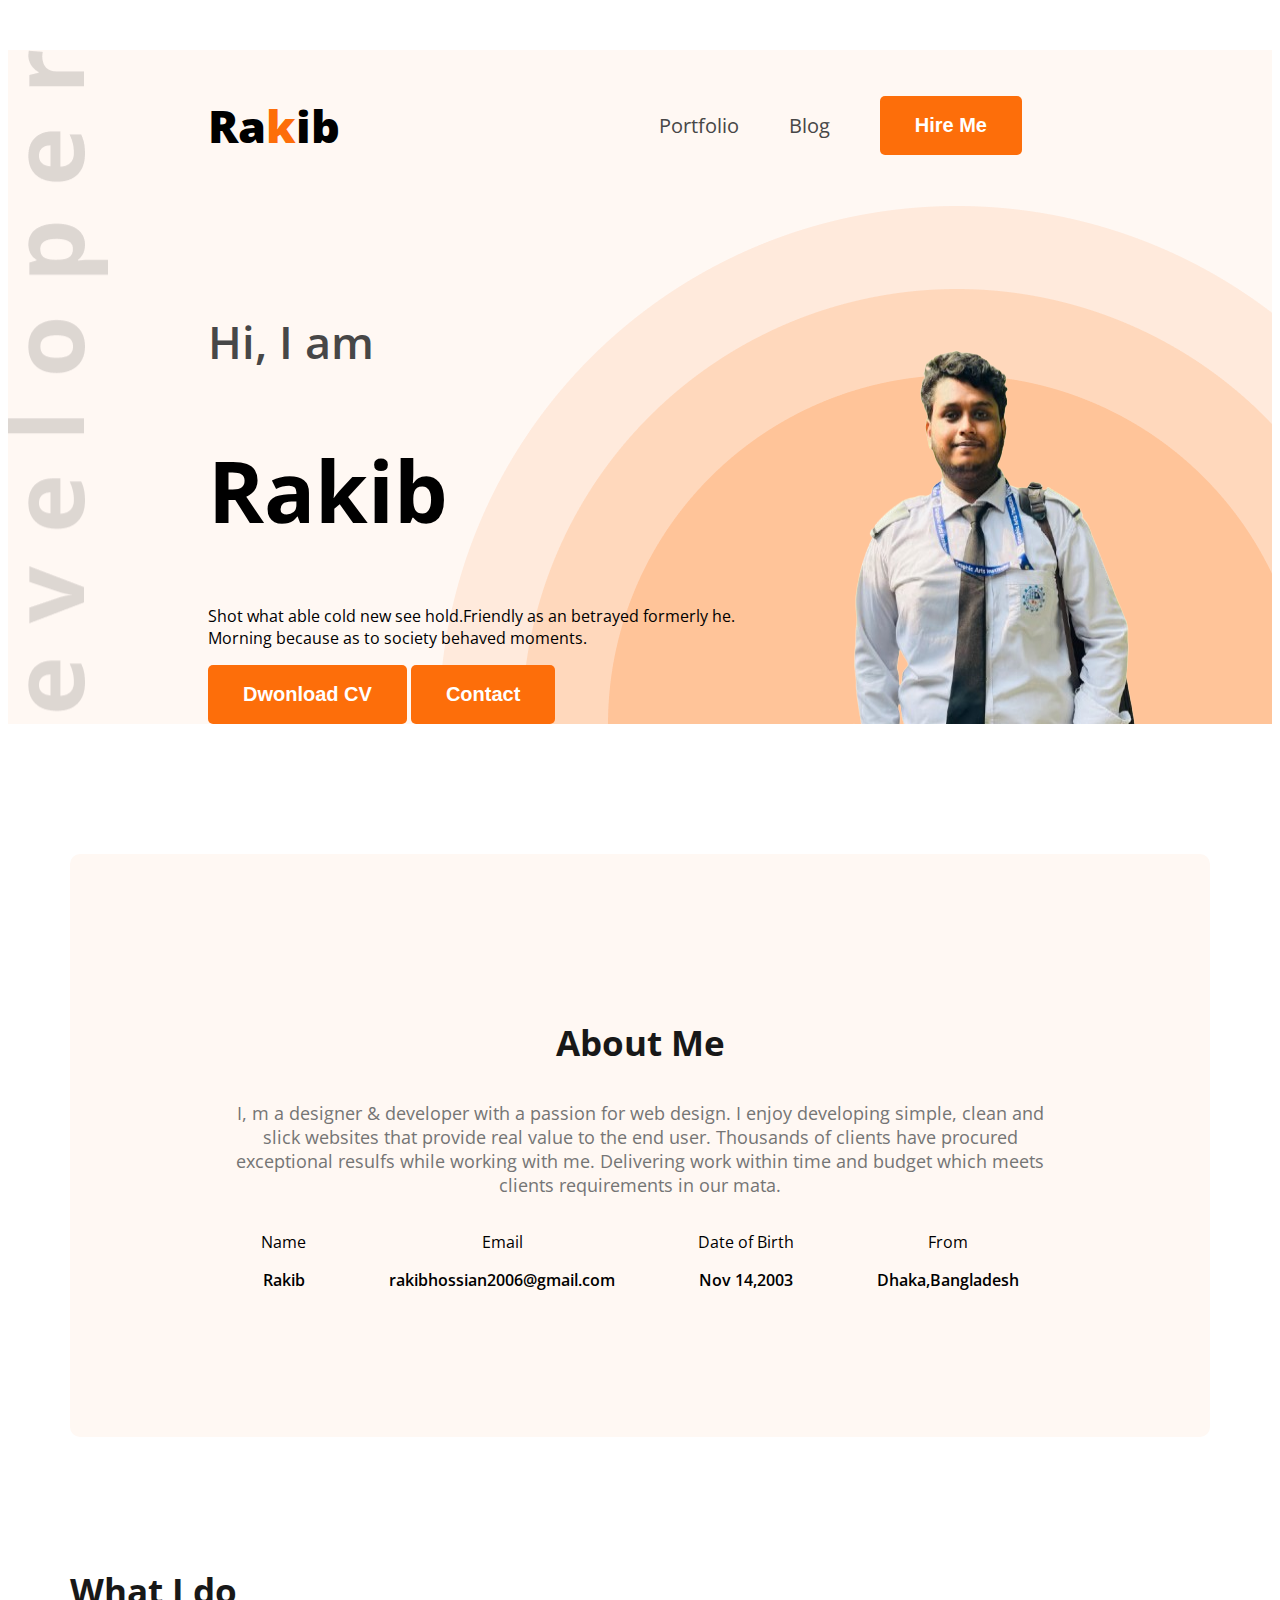
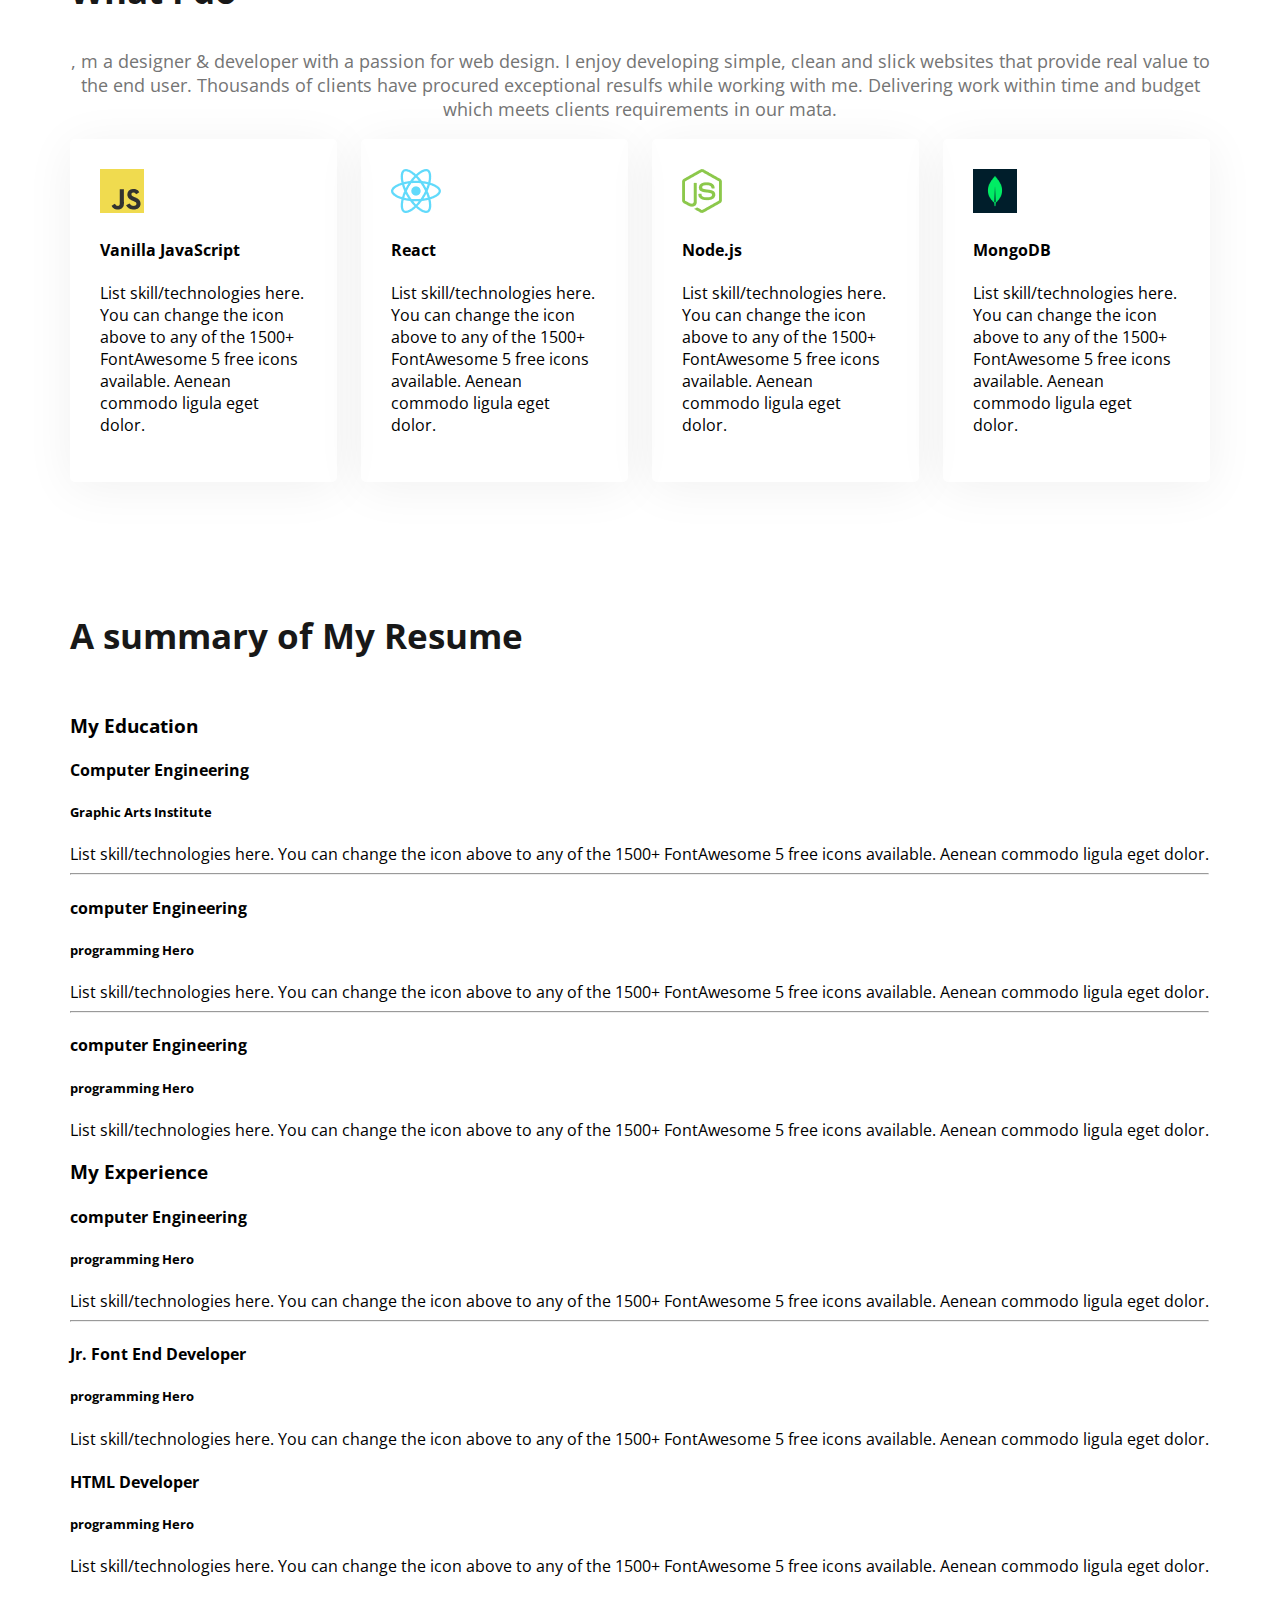
<file: index.html>
<!DOCTYPE html>
<html lang="en">
<head>
    <meta charset="UTF-8">
    <meta name="viewport" content="width=device-width, initial-scale=1.0">
    <title>Portfolio Website</title>
    <link rel="preconnect" href="https://fonts.googleapis.com">
<link rel="preconnect" href="https://fonts.gstatic.com" crossorigin>
<link href="https://fonts.googleapis.com/css2?family=Open+Sans:ital,wght@0,300..800;1,300..800&display=swap" rel="stylesheet">
    <link rel="stylesheet" href="styles/portfolio.css">
</head>
<body class="open-sans-normal">
    <header class="header secondary-bg">
<nav>
    <h3 class="nav-title">Ra<span class="text-primary">k</span>ib</h3>
    <ul>
        <li><a class="dark-2" href=""> Portfolio</a></li>
        <li><a class="dark-2"> Blog</a></li>
        <li><a href=""><button class="btn-primary">Hire Me</button></a></li>
    </ul>
</nav>
<div class="banner">
    <div class="banner-content">
     <h4 class="banner-greetings dark-2">Hi, I am</h4>
     <h1 class="banner-title">Rakib </h1>
     <p class="banner-description">
        Shot what able cold new see hold.Friendly as an betrayed formerly he. Morning because as to society behaved moments.
     </p>
     <button class="btn-primary">Dwonload CV</button>
     <button class="btn-primary">Contact</button>

    </div>
    <img class="banner-profile-pic" src="images/rakib.png.png   " alt="">
</div>
    </header>
    <main>
      <section class="about secondary-bg">
    <h3 class="section-title">About Me</h3>
    <p class="section-description">
        I, m a designer & developer with a passion for web design. I enjoy developing simple, clean and slick websites that provide real value to the end user. Thousands of clients have procured exceptional resulfs while working with me. Delivering work within time and budget which meets clients requirements in our mata.
    </p>
    <div class="about-items">
        <div class="about-item">
            <p class="item-title">Name</p>
            <p class="item-description">Rakib</p>
        </div>
        <div class="about-item">
            <p class="item-title">Email</p>
            <p class="item-description">rakibhossian2006@gmail.com</p>
        </div>
        <div class="about-item">
            <p class="item-title">Date of Birth</p>
            <p class="item-description">Nov 14,2003</p>
        </div>
        <div class="about-item">
            <p class="item-title">From</p>
            <p class="item-description">Dhaka,Bangladesh</p>
        </div>
    </div>
      </section>
      <section class="skills">
        <h3 class="section-title text-center">What I do</h3>
        <p class="section-description text center">, m a designer & developer with a passion for web design. I enjoy developing simple, clean and slick websites that provide real value to the end user. Thousands of clients have procured exceptional resulfs while working with me. Delivering work within time and budget which meets clients requirements in our mata.</p>
        <div class="skills-container">
            <div class="skill">
                <img src="images/icons/js.png" alt="">
                <h4 class="skill-title">Vanilla JavaScript</h4>
                <p class="skill-description">List skill/technologies here. You can change the icon above to any of the 1500+ FontAwesome 5 free icons available. Aenean commodo ligula eget dolor.</p>
            </div>
            <div class="skill">
                <img src="images/icons/react.png" alt="">
                <h4 class="skill-title">React</h4>
                <p class="skill-description">List skill/technologies here. You can change the icon above to any of the 1500+ FontAwesome 5 free icons available. Aenean commodo ligula eget dolor.</p>
            </div>
            <div class="skill">
                <img src="images/icons/nodejs.png" alt="">
                <h4 class="skill-title">Node.js</h4>
                <p class="skill-description">List skill/technologies here. You can change the icon above to any of the 1500+ FontAwesome 5 free icons available. Aenean commodo ligula eget dolor.</p>
              </div>
              <div class="skill">
                <img src="images/icons/mongo.png" alt="">
                <h4 class="skill-title">MongoDB</h4>
                <p class="skill-description">List skill/technologies here. You can change the icon above to any of the 1500+ FontAwesome 5 free icons available. Aenean commodo ligula eget dolor.</p>
            </div>
         </div>
        </section>
        <section class="resume">
        
                <h3 class="section-title">A summary of My Resume</h3>
                 <div class="resume-container">
                 <resume class="container">
                      <div class="resume-column">
                        <h3 class="resume-column-title">My Education</h3>
                        <div class="experience">
                            <h4 class="experience-title"> Computer Engineering</h4>
                            <h5 class="experince-sub-title">Graphic Arts Institute</h5>
                            <experience-description>List skill/technologies here. You can change the icon above 
                                to any of the 1500+ FontAwesome 5 free icons available. Aenean commodo ligula eget dolor.</experience-description>
                        </div>
                        <hr>
                        <div class="experience">
                            <h4 class="experience-title">computer Engineering</h4>
                            <h5 class="experince-sub-title"> programming Hero</h5>
                            <experience-description>List skill/technologies here. You can change the icon above 
                                to any of the 1500+ FontAwesome 5 free icons available. Aenean commodo ligula eget dolor.</experience-description>
                        </div>
                        <hr>
                        <div class="experience">
                            <h4 class="experience-title">computer Engineering</h4>
                            <h5 class="experince-sub-title">programming Hero</h5>
                            <experience-description>List skill/technologies here. You can change the icon above 
                                to any of the 1500+ FontAwesome 5 free icons available. Aenean commodo ligula eget dolor.</experience-description>
                        </div>
                       </div>
                    
                    <div class="resume-column">
                        <h3 class="resume-column-title">My Experience</h3>
                        <div class="experience">
                            <h4 class="experience-title">computer Engineering</h4>
                            <h5 class="experince-sub-title">programming Hero</h5>
                            <experience-description>List skill/technologies here. You can change the icon above 
                                to any of the 1500+ FontAwesome 5 free icons available. Aenean commodo ligula eget dolor.</experience-description>
                        </div>
                        <hr>
                        <div class="experience">
                            <h4 class="experience-title">Jr. Font End Developer</h4>
                            <h5 class="experince-sub-title">programming Hero</h5>
                            <experience-description>List skill/technologies here. You can change the icon above 
                                to any of the 1500+ FontAwesome 5 free icons available. Aenean commodo ligula eget dolor.</experience-description>
                        </div>
                        <div class="experience">
                            <h4 class="experience-title">HTML Developer</h4>
                            <h5 class="experince-sub-title">programming Hero</h5>
                            <experience-description>List skill/technologies here. You can change the icon above 
                                to any of the 1500+ FontAwesome 5 free icons available. Aenean commodo ligula eget dolor.</experience-description>
                        </div>
                    </div>
                </resume>

            </div>
        </section>
      </section>
    </main>
    <footer class="secondary-bg">
<div class="footer-column"></div>

</div>
<div class="footer-column"></div>
    </footer>
</body>
</html>
</file>
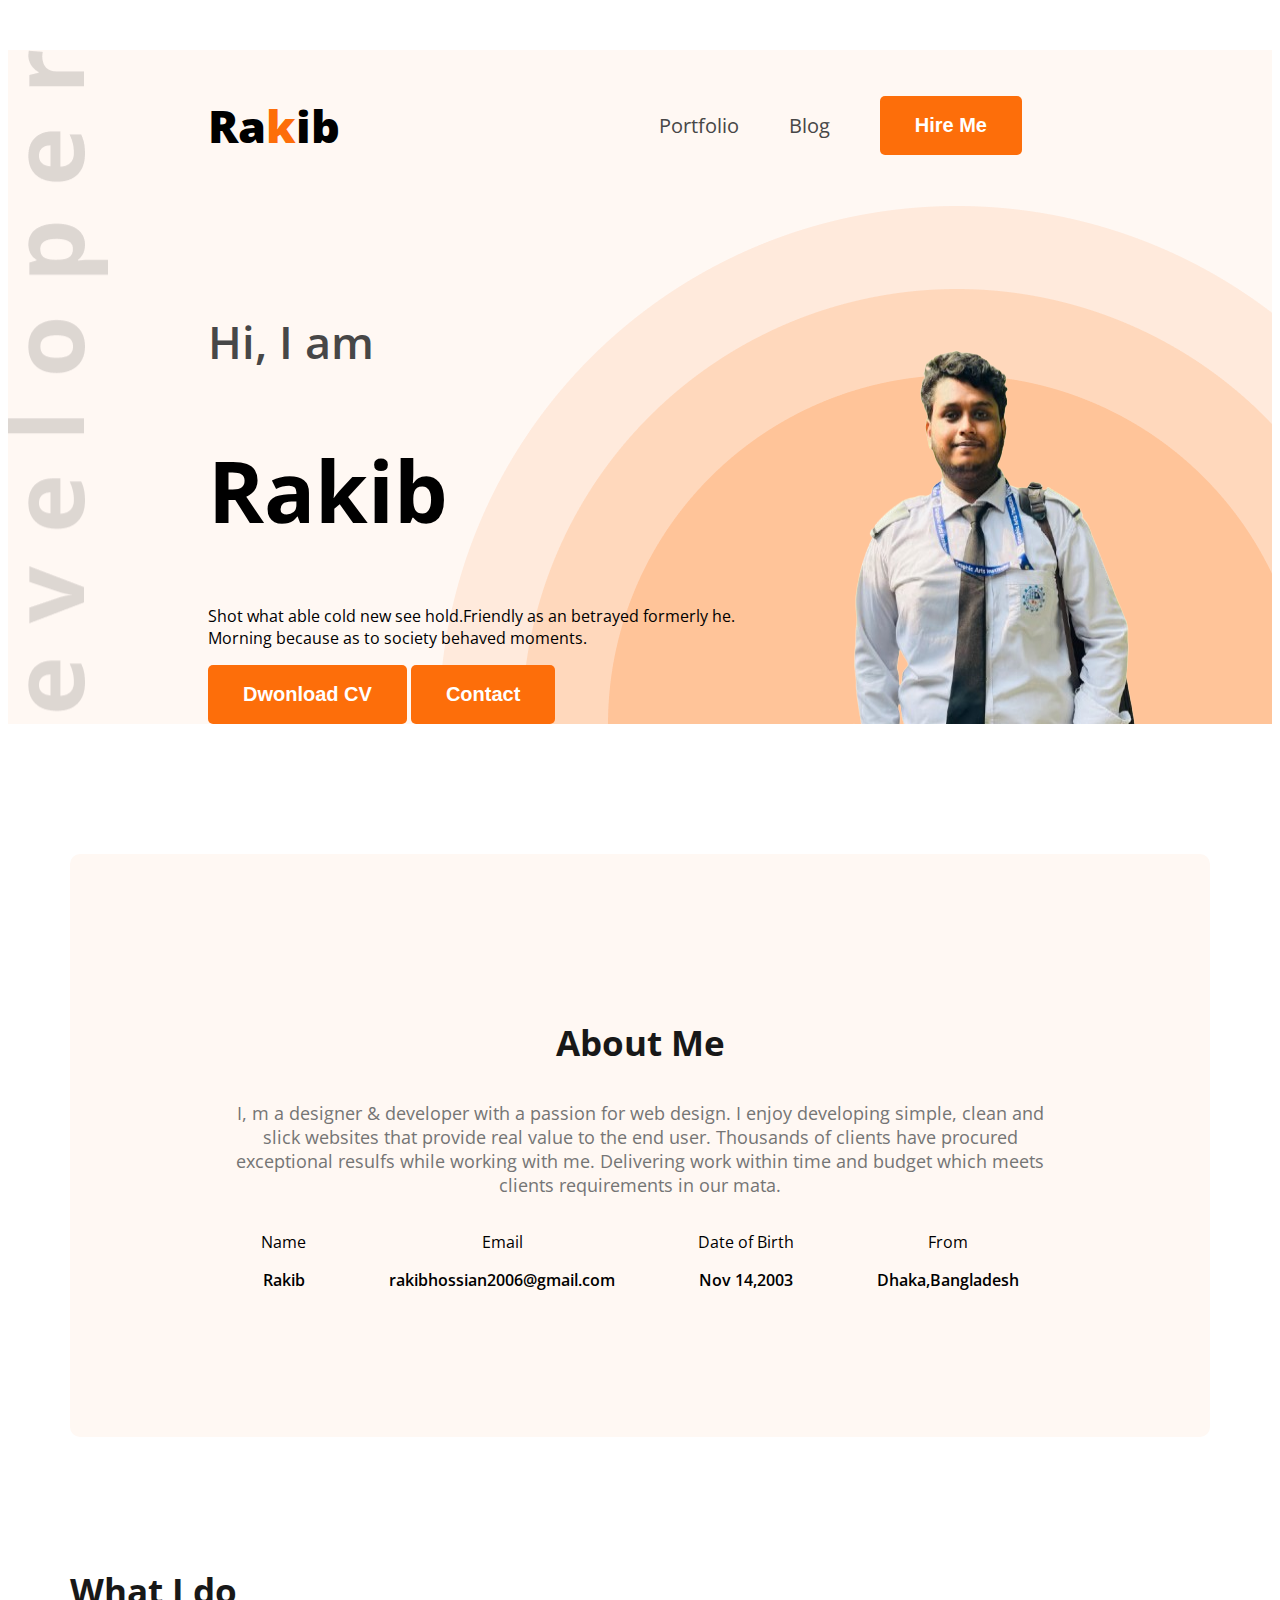
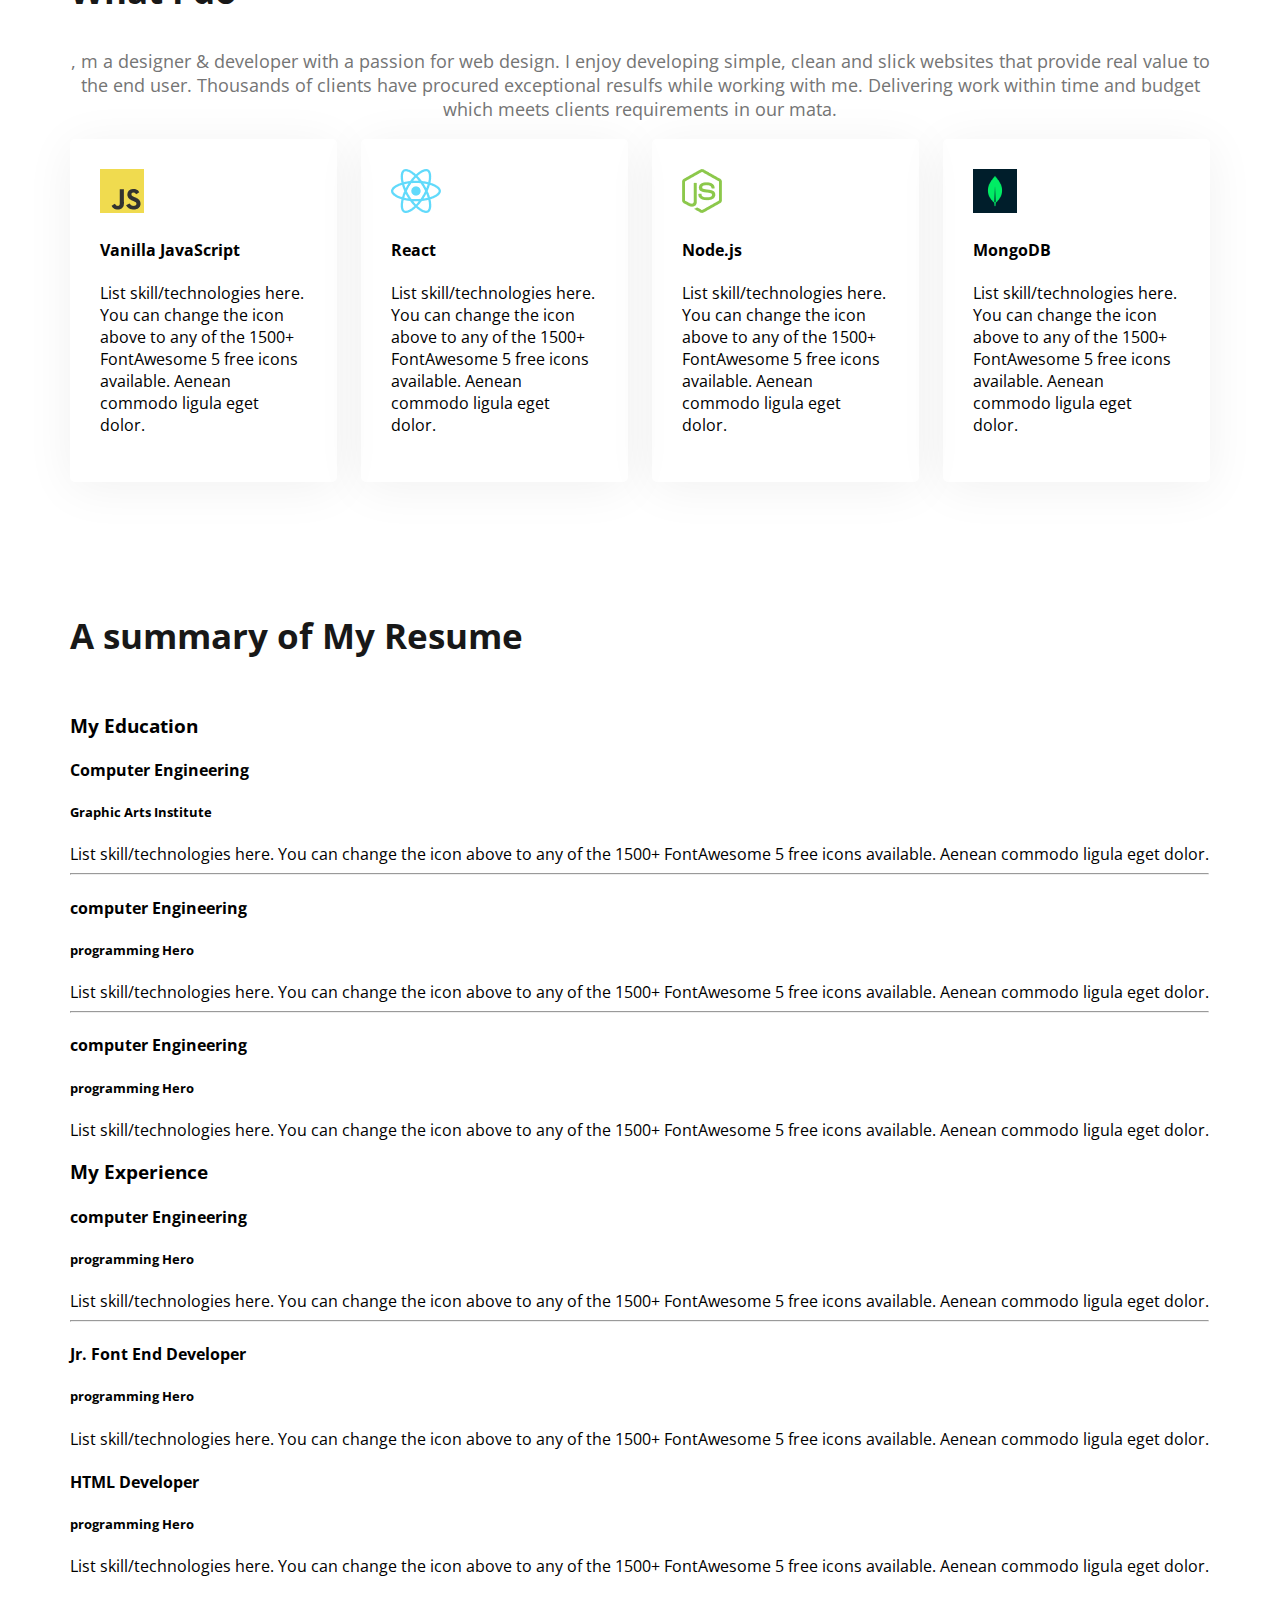
<file: portfolio.html>
<!DOCTYPE html>
<html lang="en">
<head>
    <meta charset="UTF-8">
    <meta name="viewport" content="width=device-width, initial-scale=1.0">
    <title>Portfolio Website</title>
    <link rel="preconnect" href="https://fonts.googleapis.com">
<link rel="preconnect" href="https://fonts.gstatic.com" crossorigin>
<link href="https://fonts.googleapis.com/css2?family=Open+Sans:ital,wght@0,300..800;1,300..800&display=swap" rel="stylesheet">
    <link rel="stylesheet" href="styles/portfolio.css">
</head>
<body class="open-sans-normal">
    <header class="header secondary-bg">
<nav>
    <h3 class="nav-title">Ra<span class="text-primary">k</span>ib</h3>
    <ul>
        <li><a class="dark-2" href=""> Portfolio</a></li>
        <li><a class="dark-2"> Blog</a></li>
        <li><a href=""><button class="btn-primary">Hire Me</button></a></li>
    </ul>
</nav>
<div class="banner">
    <div class="banner-content">
     <h4 class="banner-greetings dark-2">Hi, I am</h4>
     <h1 class="banner-title">Rakib </h1>
     <p class="banner-description">
        Shot what able cold new see hold.Friendly as an betrayed formerly he. Morning because as to society behaved moments.
     </p>
     <button class="btn-primary">Dwonload CV</button>
     <button class="btn-primary">Contact</button>

    </div>
    <img class="banner-profile-pic" src="images/rakib.png.png" alt="">
</div>
    </header>
    <main>
      <section class="about secondary-bg">
    <h3 class="section-title">About Me</h3>
    <p class="section-description">
        I, m a designer & developer with a passion for web design. I enjoy developing simple, clean and slick websites that provide real value to the end user. Thousands of clients have procured exceptional resulfs while working with me. Delivering work within time and budget which meets clients requirements in our mata.
    </p>
    <div class="about-items">
        <div class="about-item">
            <p class="item-title">Name</p>
            <p class="item-description">Rakib</p>
        </div>
        <div class="about-item">
            <p class="item-title">Email</p>
            <p class="item-description">rakibhossian2006@gmail.com</p>
        </div>
        <div class="about-item">
            <p class="item-title">Date of Birth</p>
            <p class="item-description">Nov 14,2003</p>
        </div>
        <div class="about-item">
            <p class="item-title">From</p>
            <p class="item-description">Dhaka,Bangladesh</p>
        </div>
    </div>
      </section>
      <section class="skills">
        <h3 class="section-title text-center">What I do</h3>
        <p class="section-description text center">, m a designer & developer with a passion for web design. I enjoy developing simple, clean and slick websites that provide real value to the end user. Thousands of clients have procured exceptional resulfs while working with me. Delivering work within time and budget which meets clients requirements in our mata.</p>
        <div class="skills-container">
            <div class="skill">
                <img src="images/icons/js.png" alt="">
                <h4 class="skill-title">Vanilla JavaScript</h4>
                <p class="skill-description">List skill/technologies here. You can change the icon above to any of the 1500+ FontAwesome 5 free icons available. Aenean commodo ligula eget dolor.</p>
            </div>
            <div class="skill">
                <img src="images/icons/react.png" alt="">
                <h4 class="skill-title">React</h4>
                <p class="skill-description">List skill/technologies here. You can change the icon above to any of the 1500+ FontAwesome 5 free icons available. Aenean commodo ligula eget dolor.</p>
            </div>
            <div class="skill">
                <img src="images/icons/nodejs.png" alt="">
                <h4 class="skill-title">Node.js</h4>
                <p class="skill-description">List skill/technologies here. You can change the icon above to any of the 1500+ FontAwesome 5 free icons available. Aenean commodo ligula eget dolor.</p>
            </div>
            <div class="skill">
                <img src="images/icons/mongo.png" alt="">
                <h4 class="skill-title">MongoDB</h4>
                <p class="skill-description">List skill/technologies here. You can change the icon above to any of the 1500+ FontAwesome 5 free icons available. Aenean commodo ligula eget dolor.</p>
            </div>
        </div>
      </section>
        <section class="resume">
        
            <h3 class="section-title">A summary of My Resume</h3>
            <div class="resume-container">
                <resume class="container">
                    <div class="resume-column">
                        <h3 class="resume-column-title">My Education</h3>
                        <div class="experience">
                            <h4 class="experience-title"> Computer Engineering</h4>
                            <h5 class="experince-sub-title">Graphic Arts Institute</h5>
                            <experience-description>List skill/technologies here. You can change the icon above 
                                to any of the 1500+ FontAwesome 5 free icons available. Aenean commodo ligula eget dolor.</experience-description>
                        </div>
                        <hr>
                        <div class="experience">
                            <h4 class="experience-title">computer Engineering</h4>
                            <h5 class="experince-sub-title"> programming Hero</h5>
                            <experience-description>List skill/technologies here. You can change the icon above 
                                to any of the 1500+ FontAwesome 5 free icons available. Aenean commodo ligula eget dolor.</experience-description>
                        </div>
                        <hr>
                        <div class="experience">
                            <h4 class="experience-title">computer Engineering</h4>
                            <h5 class="experince-sub-title">programming Hero</h5>
                            <experience-description>List skill/technologies here. You can change the icon above 
                                to any of the 1500+ FontAwesome 5 free icons available. Aenean commodo ligula eget dolor.</experience-description>
                        </div>
                       </div>
                    
                    <div class="resume-column">
                        <h3 class="resume-column-title">My Experience</h3>
                        <div class="experience">
                            <h4 class="experience-title">computer Engineering</h4>
                            <h5 class="experince-sub-title">programming Hero</h5>
                            <experience-description>List skill/technologies here. You can change the icon above 
                                to any of the 1500+ FontAwesome 5 free icons available. Aenean commodo ligula eget dolor.</experience-description>
                        </div>
                        <hr>
                        <div class="experience">
                            <h4 class="experience-title">Jr. Font End Developer</h4>
                            <h5 class="experince-sub-title">programming Hero</h5>
                            <experience-description>List skill/technologies here. You can change the icon above 
                                to any of the 1500+ FontAwesome 5 free icons available. Aenean commodo ligula eget dolor.</experience-description>
                        </div>
                        <div class="experience">
                            <h4 class="experience-title">HTML Developer</h4>
                            <h5 class="experince-sub-title">programming Hero</h5>
                            <experience-description>List skill/technologies here. You can change the icon above 
                                to any of the 1500+ FontAwesome 5 free icons available. Aenean commodo ligula eget dolor.</experience-description>
                        </div>
                    </div>
                </resume>

            </div>
        </section>
      </section>
    </main>
    <footer>

    </footer>
</body>
</html>
</file>
<file: styles/portfolio.css>
.open-sans-normal {
  font-family: "Open Sans", serif;
  font-optical-sizing: auto;
font-weight: normal;
  font-style: normal;
  font-variation-settings:
    "wdth" 100;
}
.text-primary{
    color:#FD6E0A;
}
.dark-2{
    color: #474747;
}
.btn-primary{
    background-color: #FD6E0A;
    font-weight: bold;
    font-size: 20px;
    color: white;
    border: none;
    padding: 18px 35px;
    border-radius: 5px;

}
.section-title{
    font-size: 35px;
    font-weight: bold;
    color: #181818;
}
.section-description{
    font-size: 18px;
    color: #757575;
}
.section-description{
    text-align: center;
}
/* header  */
.header{
    background-image: url(../images/developer.png), url(../images/header_bg.png);
    background-repeat: no-repeat;
    background-position: top left, bottom right;
}
.secondary-bg{
    background-color: #FFF8F3;
}


/* nav style  */
nav{
    display: flex;
    align-items: center;
    justify-content: space-between;
    margin: 50px 200px;
}
.nav-title{
    font-weight: 800;
    font-size: 45px;
}
nav ul li {
    list-style: none;
    margin-right: 50px;
}
nav ul {
    display: flex;
    align-items: center;

}
nav li a {
    text-decoration: none;
    font-size: 20px;

}
/* banner styles */
.banner{
    display: flex;
    justify-content: space-between;
    margin: 0 35px 0 200px;
}
.banner-content{
    max-width: 580px;
}
.banner-greetings{
    font-size: 45px;
    font-weight: 600;
}
.banner-title{
    font-weight: bold;
    font-size: 85px;
}
.banner-profile-pic{
    width: 580px;
}
/* main styles */
main{
    max-width: 1140px;
    margin: 0 auto;
}
main section{
    margin-top: 130px;
    margin-bottom: 130px;
}
/* about styles */
.about{
    border-radius: 10px;
    padding: 130px 150px;
    text-align: center;
    

}
.about-items{
    display: flex;
    justify-content: space-around;

}
.item-description{
    font-weight: 600;
}
.skills-container{
    display: flex;
    gap: 24px;
}
.skill{
    padding: 30px;
    border-radius: 5px;
    box-shadow: 0px 6px 50px 0px rgba(0, 0, 0, 0.06);
}
.resume-container{
display: flex;
gap: 24px;
}
</file>
